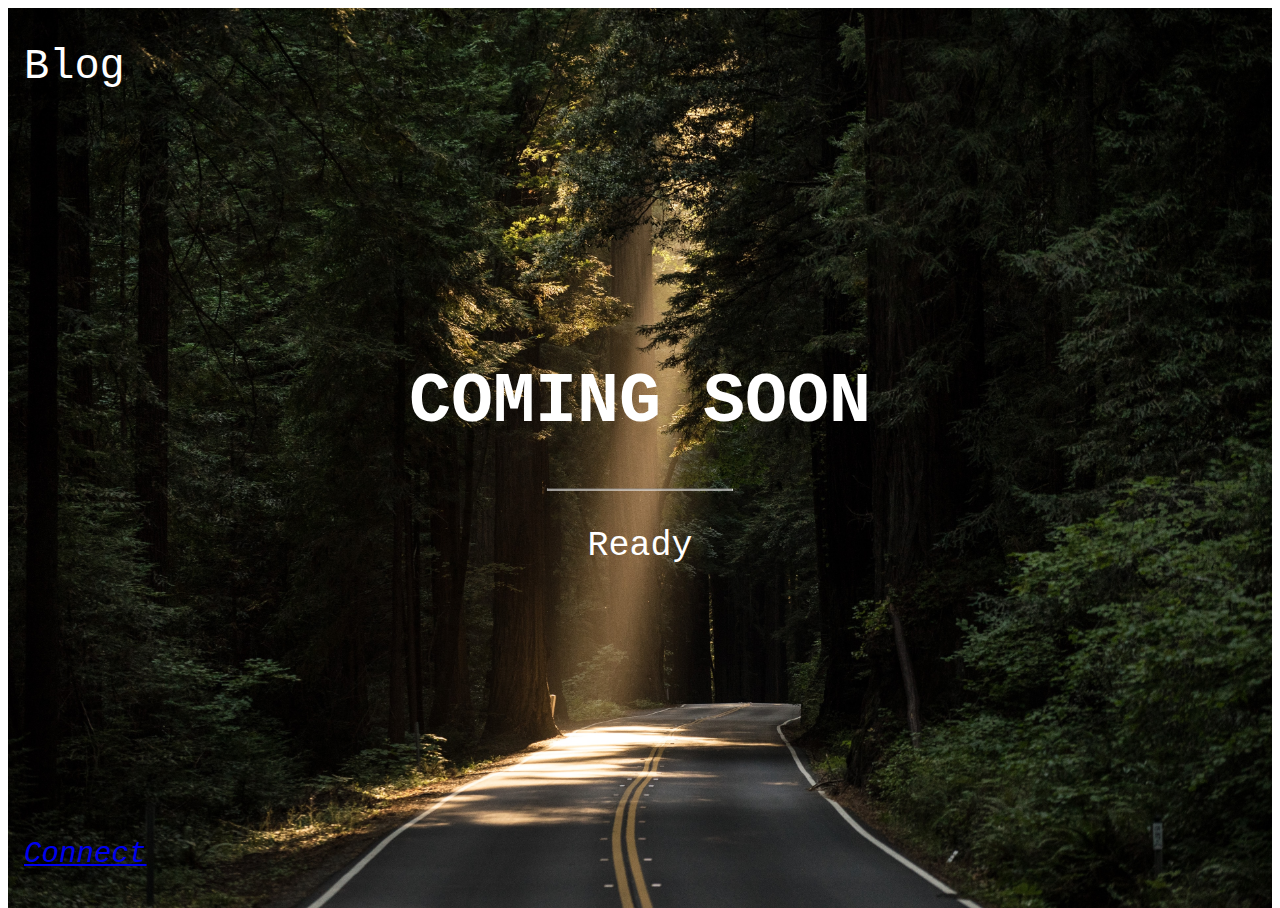
<file: soon.html>
<!DOCTYPE html>
<html lang="en">

<head>
    <meta charset="UTF-8">
    <meta name="viewport" content="width=device-width, initial-scale=1">
    <title>Thumi: Blog</title>
    <link rel="stylesheet" href="sty.css">
</head>


<div class="bgimg">
  <div class="topleft">
    <p><big>Blog</big></p>
  </div>
  <div class="middle">
    <h1>COMING SOON</h1>
    <hr>
		<p id="demo">Ready</p>
		
  </div>
 
  <div class="bottomleft">
    <p><small><em><a href="index.html#contact">Connect</a></em></small></p>
  </div>
  
</div>

<script>
	var countDownDate = new Date("Feb 5, 2025 12:00:00").getTime();


	var x = setInterval(function() {

 
		var now = new Date().getTime();


		var distance = countDownDate - now;

		var days = Math.floor(distance / (1000 * 60 * 60 * 24));
		var hours = Math.floor((distance % (1000 * 60 * 60 * 24)) / (1000 * 60 * 60));
		var minutes = Math.floor((distance % (1000 * 60 * 60)) / (1000 * 60));
		var seconds = Math.floor((distance % (1000 * 60)) / 1000);

 
		document.getElementById("demo").innerHTML = days + "d " + hours + "h "
		+ minutes + "m " + seconds + "s ";


		if (distance < 0) {
			clearInterval(x);
			document.getElementById("demo").innerHTML = "Three... Two... One... Hello World!";
		}
	}, 1000);
</script>
</file>
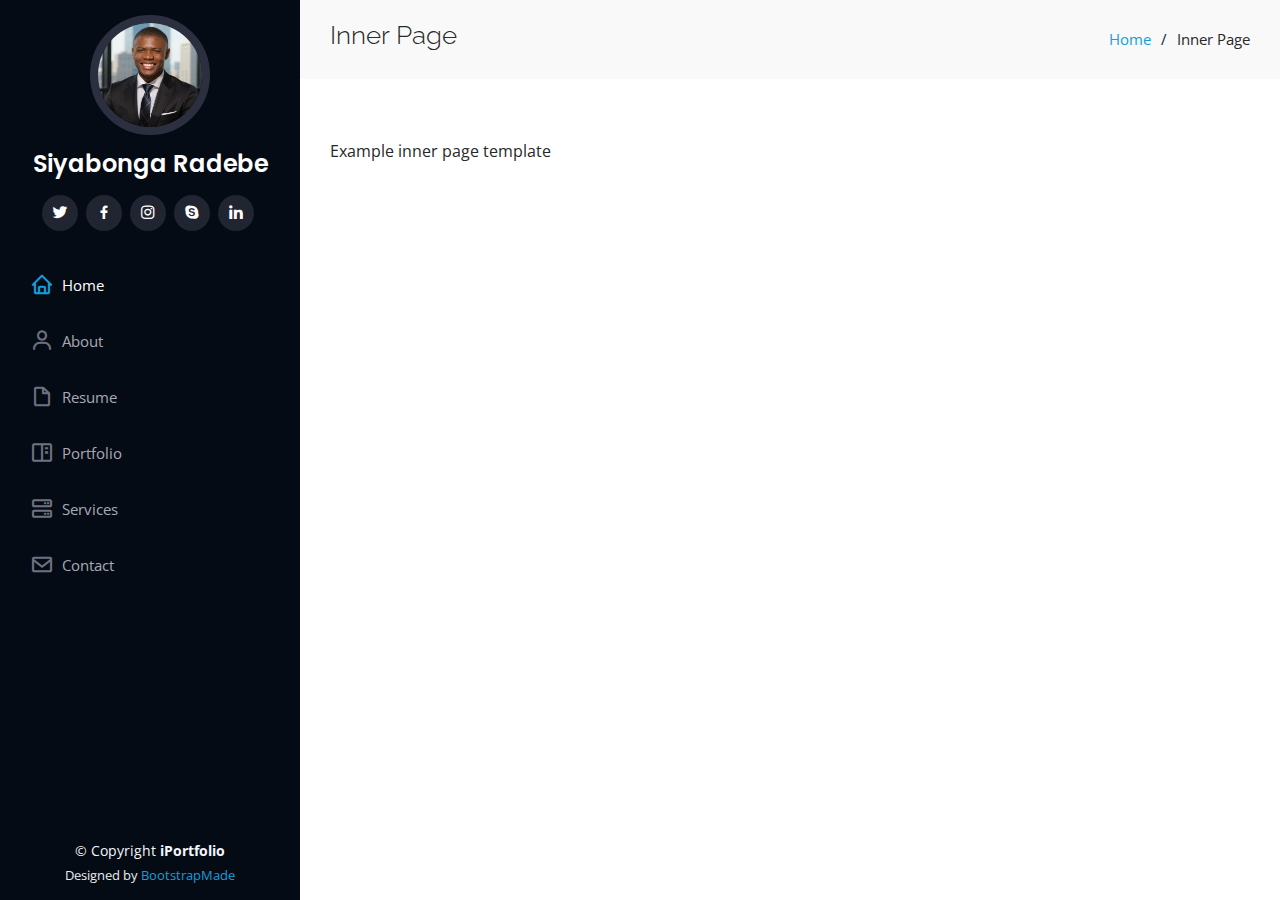
<file: profile/inner-page.html>
<!DOCTYPE html>
<html lang="en">

<head>
  <meta charset="utf-8">
  <meta content="width=device-width, initial-scale=1.0" name="viewport">

  <title>Inner Page - iPortfolio Bootstrap Template</title>
  <meta content="" name="description">
  <meta content="" name="keywords">

  <!-- Favicons -->
  <link href="assets/img/favicon.png" rel="icon">
  <link href="assets/img/apple-touch-icon.png" rel="apple-touch-icon">

  <!-- Google Fonts -->
  <link href="https://fonts.googleapis.com/css?family=Open+Sans:300,300i,400,400i,600,600i,700,700i|Raleway:300,300i,400,400i,500,500i,600,600i,700,700i|Poppins:300,300i,400,400i,500,500i,600,600i,700,700i" rel="stylesheet">

  <!-- Vendor CSS Files -->
  <link href="assets/vendor/aos/aos.css" rel="stylesheet">
  <link href="assets/vendor/bootstrap/css/bootstrap.min.css" rel="stylesheet">
  <link href="assets/vendor/bootstrap-icons/bootstrap-icons.css" rel="stylesheet">
  <link href="assets/vendor/boxicons/css/boxicons.min.css" rel="stylesheet">
  <link href="assets/vendor/glightbox/css/glightbox.min.css" rel="stylesheet">
  <link href="assets/vendor/swiper/swiper-bundle.min.css" rel="stylesheet">

  <!-- Template Main CSS File -->
  <link href="assets/css/style.css" rel="stylesheet">

  <!-- =======================================================
  * Template Name: iPortfolio
  * Updated: Nov 17 2023 with Bootstrap v5.3.2
  * Template URL: https://bootstrapmade.com/iportfolio-bootstrap-portfolio-websites-template/
  * Author: BootstrapMade.com
  * License: https://bootstrapmade.com/license/
  ======================================================== -->
</head>

<body>

  <!-- ======= Mobile nav toggle button ======= -->
  <i class="bi bi-list mobile-nav-toggle d-xl-none"></i>

  <!-- ======= Header ======= -->
  <header id="header">
    <div class="d-flex flex-column">

      <div class="profile">
        <img src="assets/img/profile-img.jpg" alt="" class="img-fluid rounded-circle">
        <h1 class="text-light"><a href="siyabonga.html">Siyabonga Radebe</a></h1>
        <div class="social-links mt-3 text-center">
          <a href="#" class="twitter"><i class="bx bxl-twitter"></i></a>
          <a href="#" class="facebook"><i class="bx bxl-facebook"></i></a>
          <a href="#" class="instagram"><i class="bx bxl-instagram"></i></a>
          <a href="#" class="google-plus"><i class="bx bxl-skype"></i></a>
          <a href="#" class="linkedin"><i class="bx bxl-linkedin"></i></a>
        </div>
      </div>

      <nav id="navbar" class="nav-menu navbar">
        <ul>
          <li><a href="#hero" class="nav-link scrollto active"><i class="bx bx-home"></i> <span>Home</span></a></li>
          <li><a href="#about" class="nav-link scrollto"><i class="bx bx-user"></i> <span>About</span></a></li>
          <li><a href="#resume" class="nav-link scrollto"><i class="bx bx-file-blank"></i> <span>Resume</span></a></li>
          <li><a href="#portfolio" class="nav-link scrollto"><i class="bx bx-book-content"></i> <span>Portfolio</span></a></li>
          <li><a href="#services" class="nav-link scrollto"><i class="bx bx-server"></i> <span>Services</span></a></li>
          <li><a href="#contact" class="nav-link scrollto"><i class="bx bx-envelope"></i> <span>Contact</span></a></li>
        </ul>
      </nav><!-- .nav-menu -->
    </div>
  </header><!-- End Header -->

  <main id="main">

    <!-- ======= Breadcrumbs ======= -->
    <section class="breadcrumbs">
      <div class="container">

        <div class="d-flex justify-content-between align-items-center">
          <h2>Inner Page</h2>
          <ol>
            <li><a href="siyabonga.html">Home</a></li>
            <li>Inner Page</li>
          </ol>
        </div>

      </div>
    </section><!-- End Breadcrumbs -->

    <section class="inner-page">
      <div class="container">
        <p>
          Example inner page template
        </p>
      </div>
    </section>

  </main><!-- End #main -->

  <!-- ======= Footer ======= -->
  <footer id="footer">
    <div class="container">
      <div class="copyright">
        &copy; Copyright <strong><span>iPortfolio</span></strong>
      </div>
      <div class="credits">
        <!-- All the links in the footer should remain intact. -->
        <!-- You can delete the links only if you purchased the pro version. -->
        <!-- Licensing information: https://bootstrapmade.com/license/ -->
        <!-- Purchase the pro version with working PHP/AJAX contact form: https://bootstrapmade.com/iportfolio-bootstrap-portfolio-websites-template/ -->
        Designed by <a href="https://bootstrapmade.com/">BootstrapMade</a>
      </div>
    </div>
  </footer><!-- End  Footer -->

  <a href="#" class="back-to-top d-flex align-items-center justify-content-center"><i class="bi bi-arrow-up-short"></i></a>

  <!-- Vendor JS Files -->
  <script src="assets/vendor/purecounter/purecounter_vanilla.js"></script>
  <script src="assets/vendor/aos/aos.js"></script>
  <script src="assets/vendor/bootstrap/js/bootstrap.bundle.min.js"></script>
  <script src="assets/vendor/glightbox/js/glightbox.min.js"></script>
  <script src="assets/vendor/isotope-layout/isotope.pkgd.min.js"></script>
  <script src="assets/vendor/swiper/swiper-bundle.min.js"></script>
  <script src="assets/vendor/typed.js/typed.umd.js"></script>
  <script src="assets/vendor/waypoints/noframework.waypoints.js"></script>
  <script src="assets/vendor/php-email-form/validate.js"></script>

  <!-- Template Main JS File -->
  <script src="assets/js/main.js"></script>

</body>

</html>
</file>
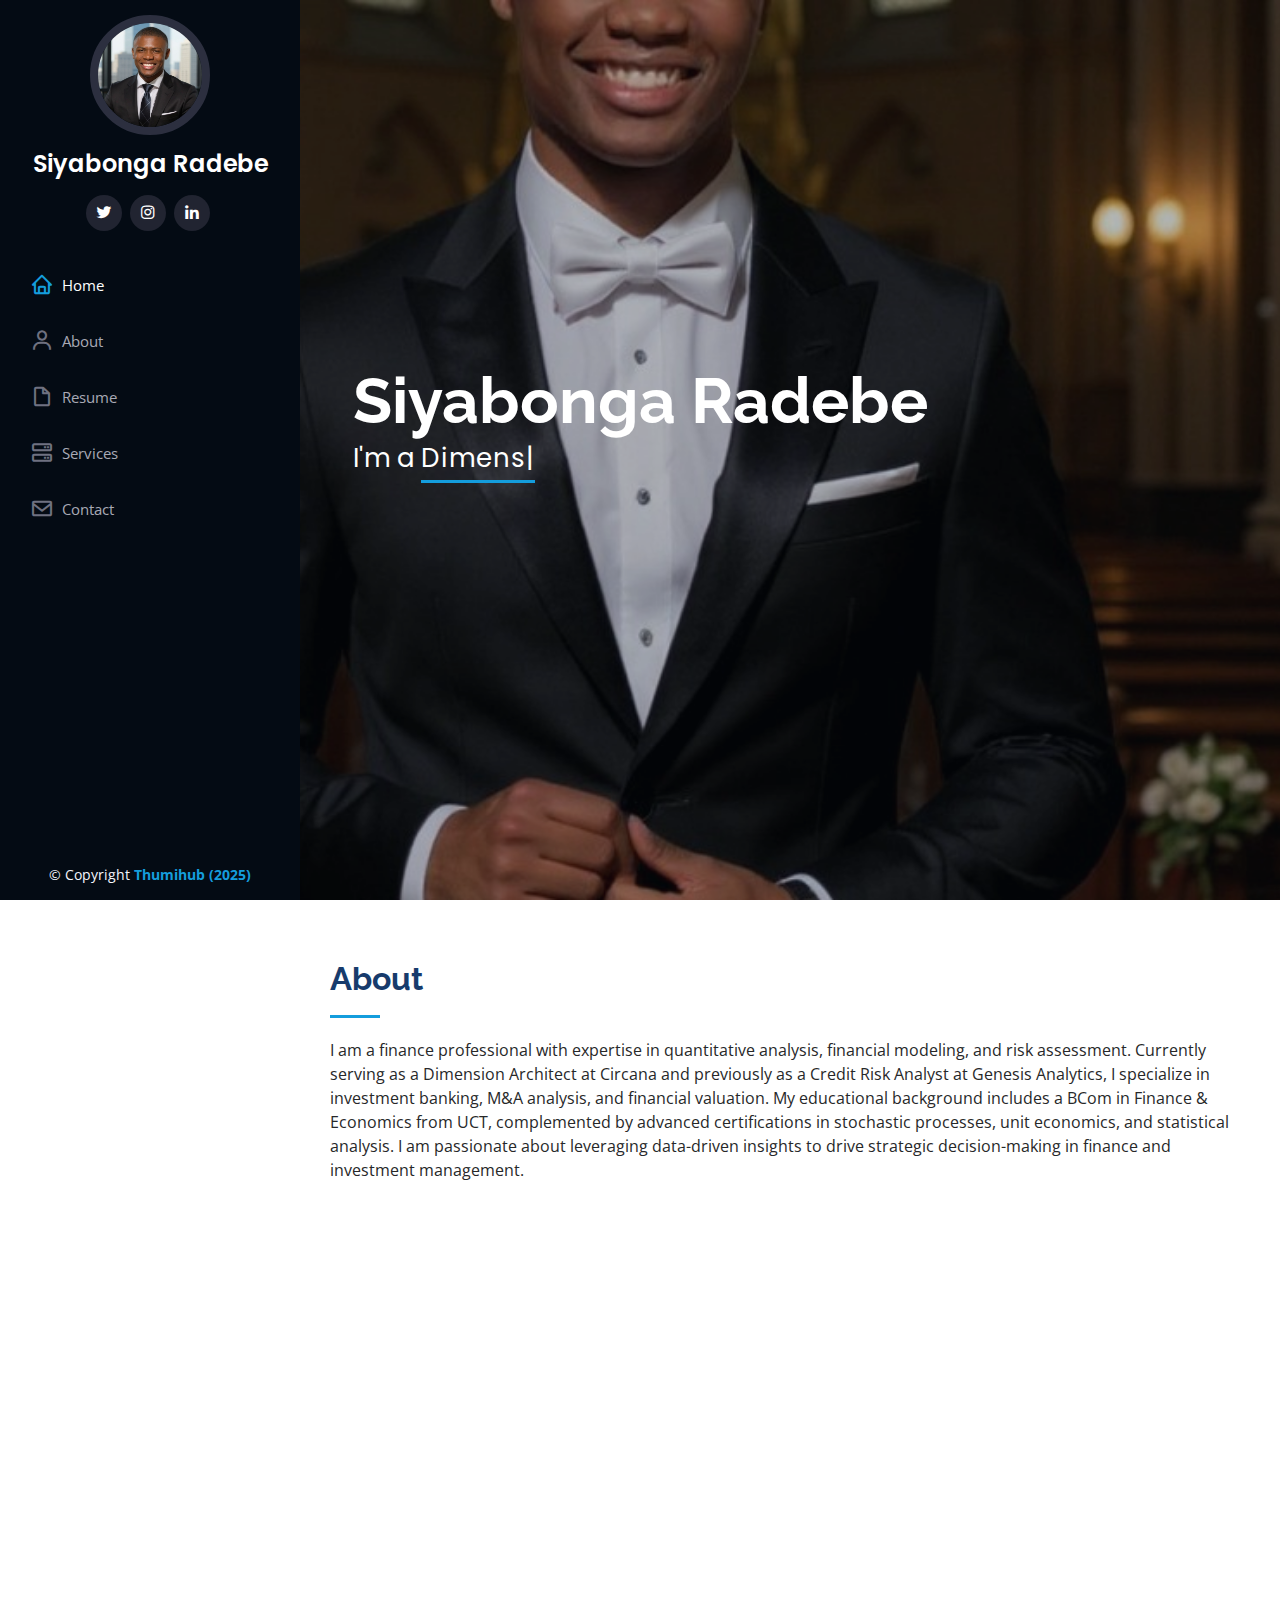
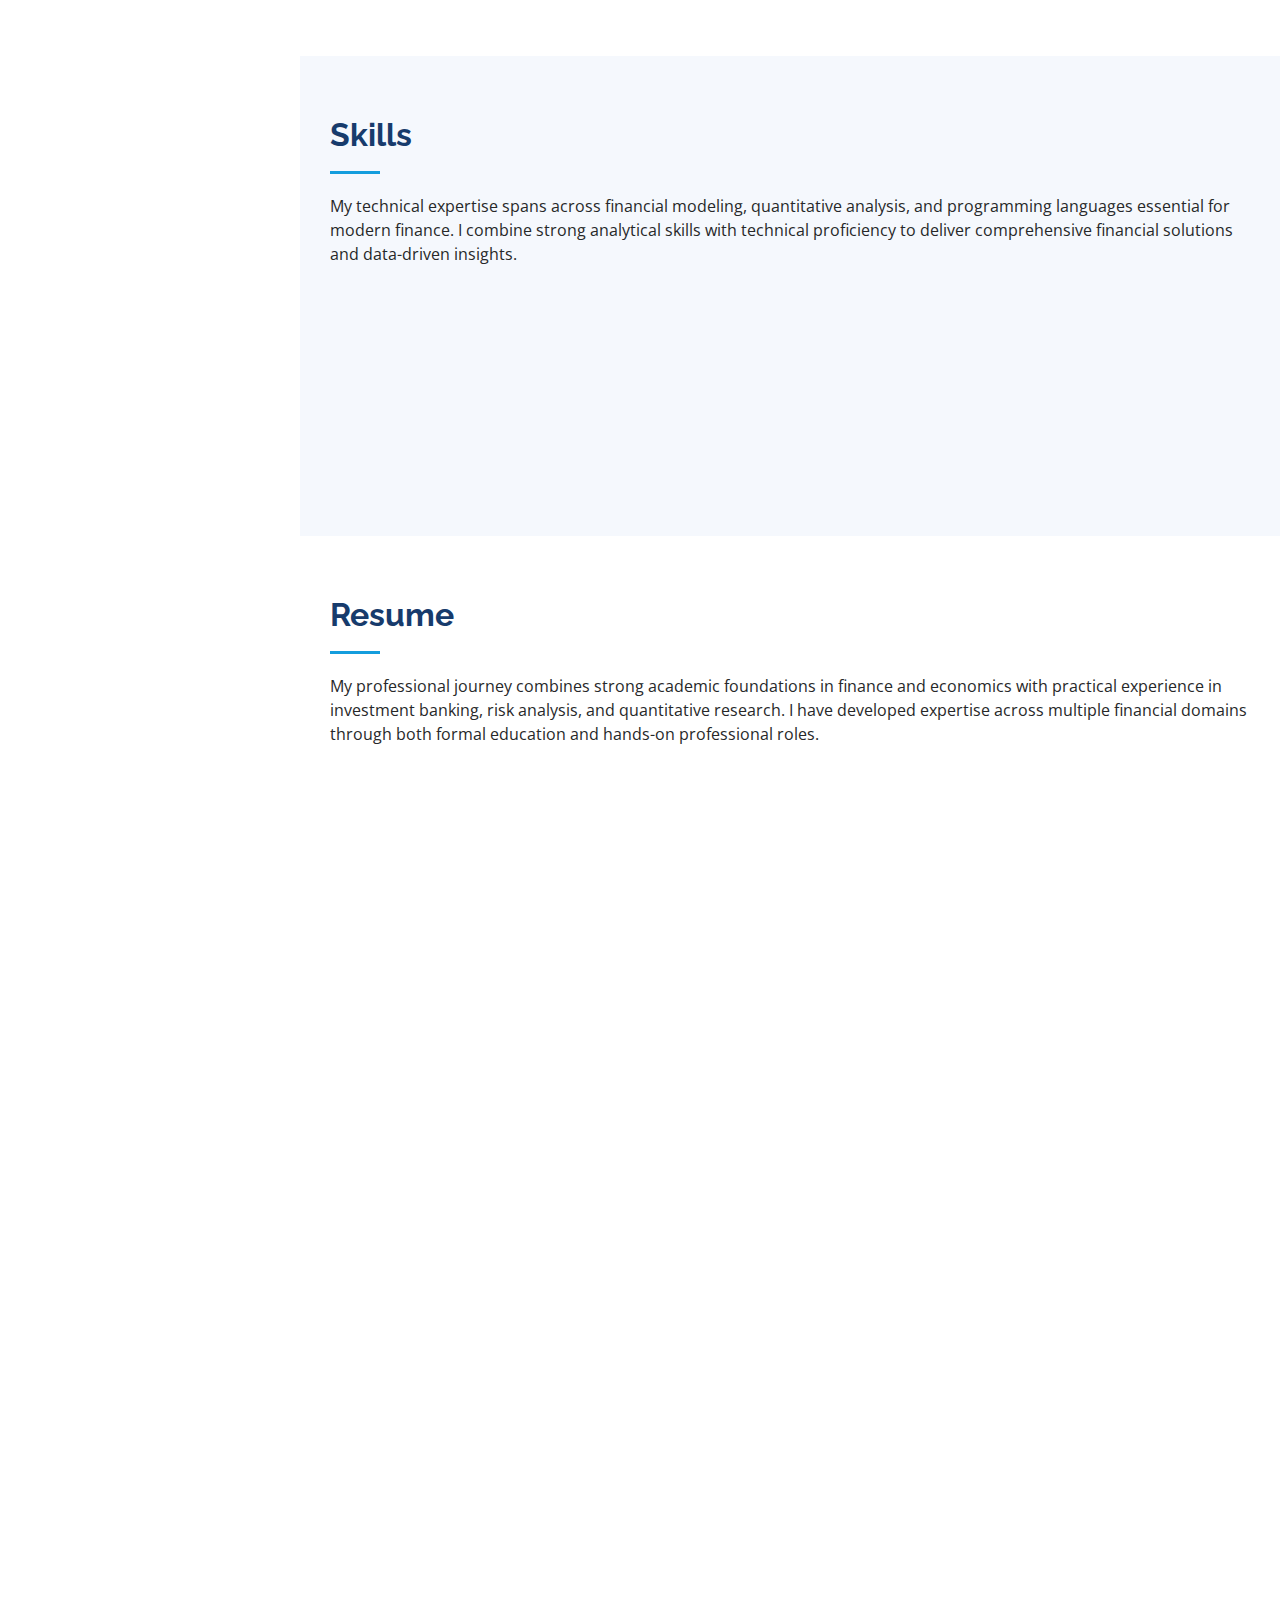
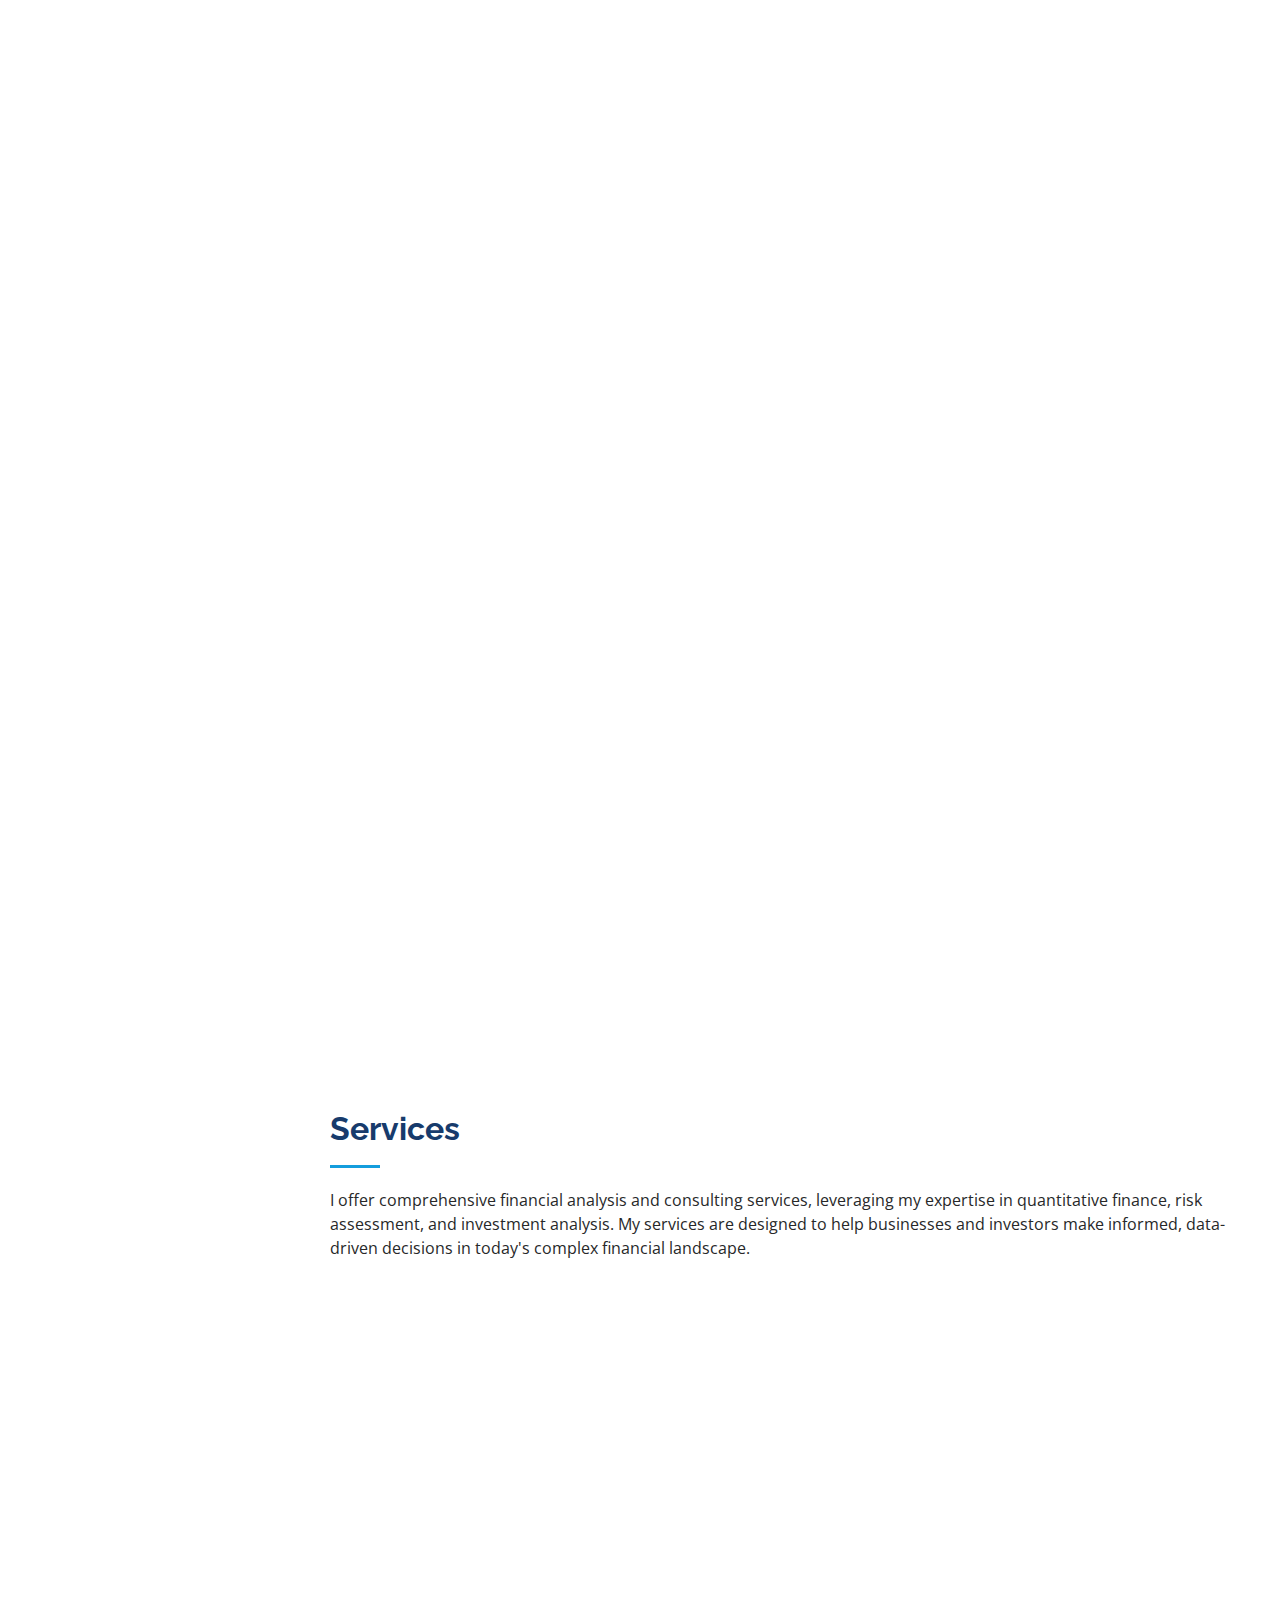
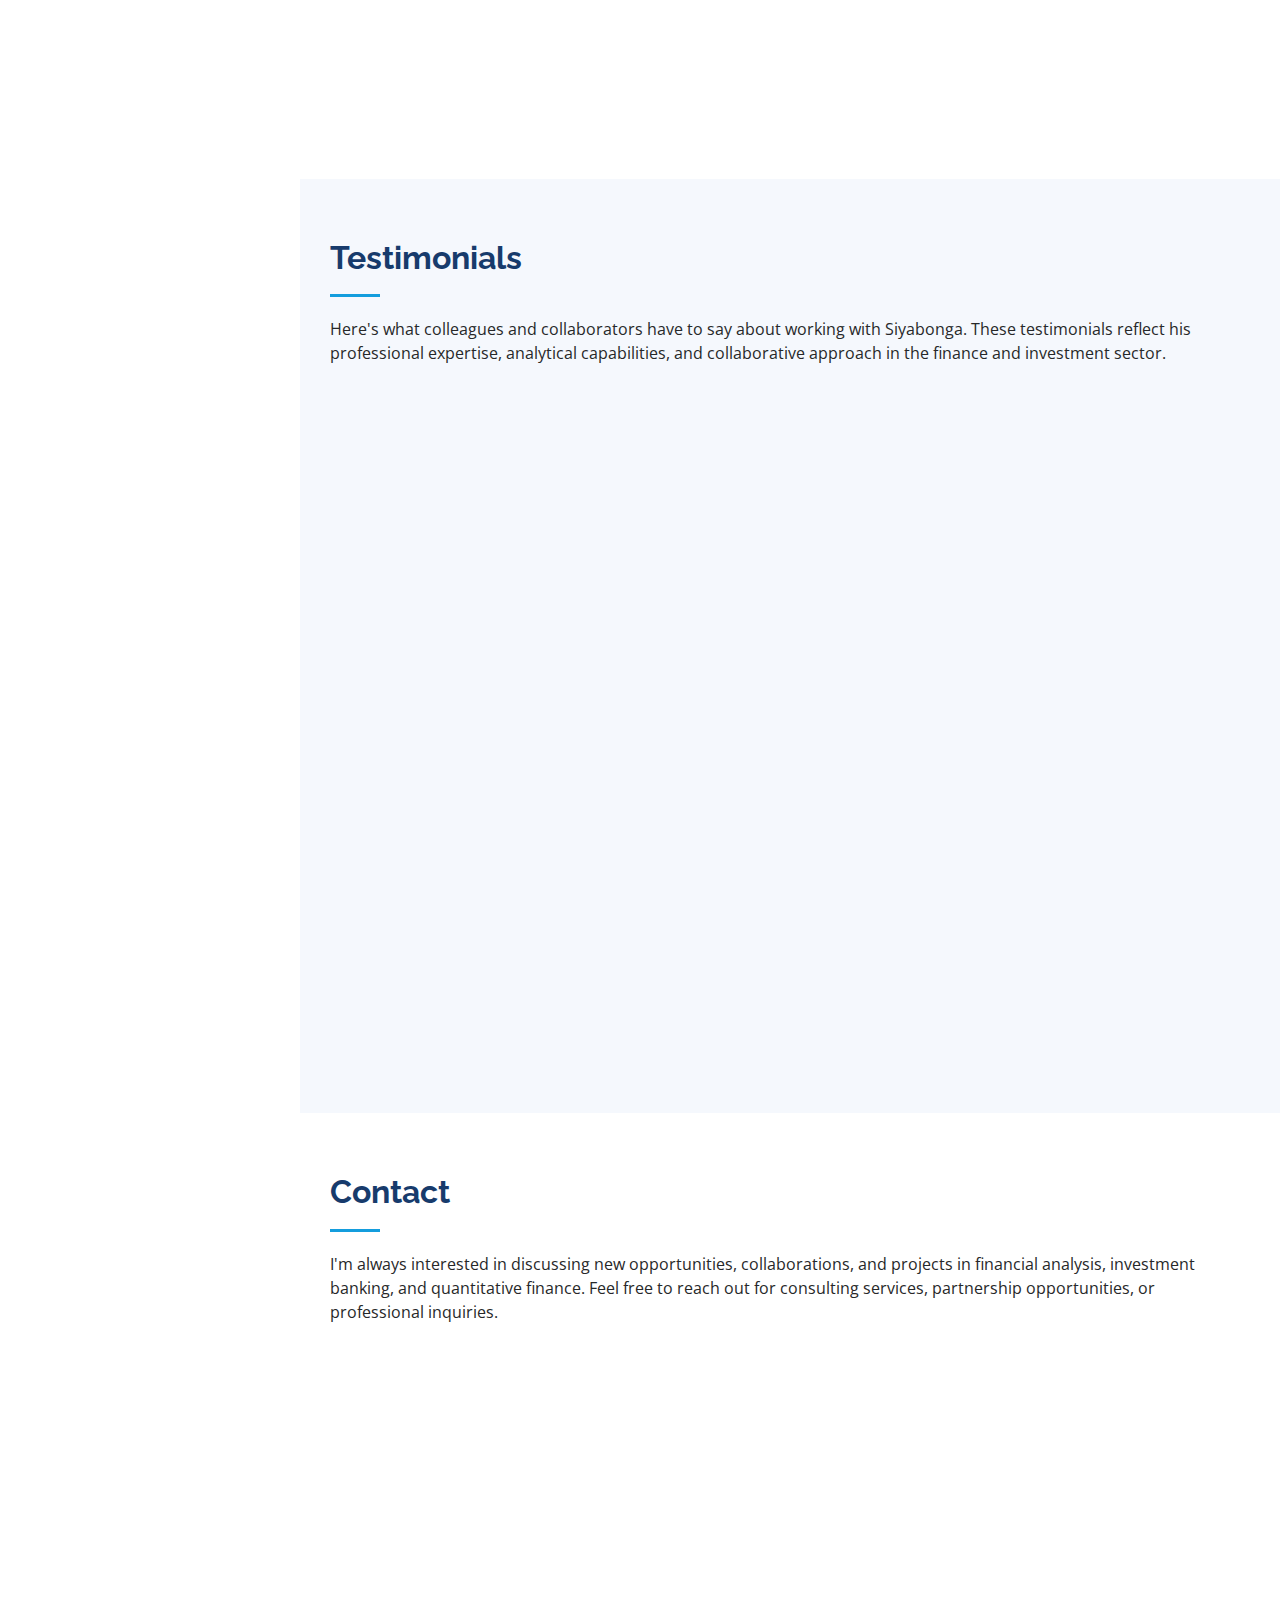
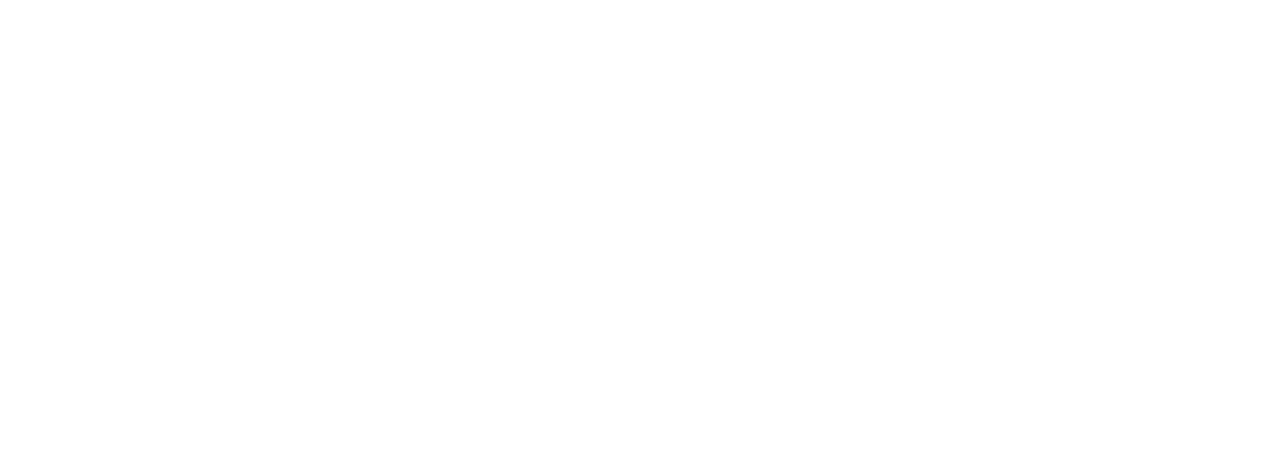
<file: profile/siyabonga.html>
<!DOCTYPE html>
<html lang="en">

<head>
  <meta charset="utf-8">
  <meta content="width=device-width, initial-scale=1.0" name="viewport">

  <title>Siyabonga Radebe - Financial Analyst & Investment Professional</title>
  <meta content="Financial analyst, investment banking, quantitative finance, risk analysis, M&A, portfolio management" name="description">
  <meta content="finance, investment banking, quantitative analysis, risk management, financial modeling, M&A, portfolio management" name="keywords">

  <!-- Favicons -->
  <link href="assets/img/favicon.png" rel="icon">
  <link href="assets/img/apple-touch-icon.png" rel="apple-touch-icon">

  <!-- Google Fonts -->
  <link href="https://fonts.googleapis.com/css?family=Open+Sans:300,300i,400,400i,600,600i,700,700i|Raleway:300,300i,400,400i,500,500i,600,600i,700,700i|Poppins:300,300i,400,400i,500,500i,600,600i,700,700i" rel="stylesheet">

  <!-- Vendor CSS Files -->
  <link href="assets/vendor/aos/aos.css" rel="stylesheet">
  <link href="assets/vendor/bootstrap/css/bootstrap.min.css" rel="stylesheet">
  <link href="assets/vendor/bootstrap-icons/bootstrap-icons.css" rel="stylesheet">
  <link href="assets/vendor/boxicons/css/boxicons.min.css" rel="stylesheet">
  <link href="assets/vendor/glightbox/css/glightbox.min.css" rel="stylesheet">
  <link href="assets/vendor/swiper/swiper-bundle.min.css" rel="stylesheet">

  <!-- Template Main CSS File -->
  <link href="assets/css/style.css" rel="stylesheet">

  <!-- =======================================================
  * Template Name: iPortfolio
  * Updated: Nov 17 2023 with Bootstrap v5.3.2
  * Template URL: https://bootstrapmade.com/iportfolio-bootstrap-portfolio-websites-template/
  * Author: BootstrapMade.com
  * License: https://bootstrapmade.com/license/
  ======================================================== -->
</head>

<body>

  <!-- ======= Mobile nav toggle button ======= -->
  <i class="bi bi-list mobile-nav-toggle d-xl-none"></i>

  <!-- ======= Header ======= -->
  <header id="header">
    <div class="d-flex flex-column">

      <div class="profile">
        <img src="assets/img/profile-img.jpg" alt="" class="img-fluid rounded-circle">
        <h1 class="text-light"><a href="siyabonga.html">Siyabonga Radebe</a></h1>
        <div class="social-links mt-3 text-center">
          <a href="#" class="twitter"><i class="bx bxl-twitter"></i></a>
          <a href="https://www.instagram.com/findmesiya/" class="instagram"><i class="bx bxl-instagram"></i></a>
          <a href="https://www.linkedin.com/in/siyabonga-r-0192a1216/" class="linkedin"><i class="bx bxl-linkedin"></i></a>
        </div>
      </div>

      <nav id="navbar" class="nav-menu navbar">
        <ul>
          <li><a href="#hero" class="nav-link scrollto active"><i class="bx bx-home"></i> <span>Home</span></a></li>
          <li><a href="#about" class="nav-link scrollto"><i class="bx bx-user"></i> <span>About</span></a></li>
          <li><a href="#resume" class="nav-link scrollto"><i class="bx bx-file-blank"></i> <span>Resume</span></a></li>
          <li><a href="#services" class="nav-link scrollto"><i class="bx bx-server"></i> <span>Services</span></a></li>
          <li><a href="#contact" class="nav-link scrollto"><i class="bx bx-envelope"></i> <span>Contact</span></a></li>
        </ul>
      </nav><!-- .nav-menu -->
    </div>
  </header><!-- End Header -->

  <!-- ======= Hero Section ======= -->
  <section id="hero" class="d-flex flex-column justify-content-center align-items-center">
    <div class="hero-container" data-aos="fade-in">
      <h1>Siyabonga Radebe</h1>
      <p>I'm a <span class="typed" data-typed-items="Dimension Architect, Credit Risk Analyst, Financial Researcher, Investment Banking Analyst"></span></p>
    </div>
  </section><!-- End Hero -->

  <main id="main">

    <!-- ======= About Section ======= -->
    <section id="about" class="about">
      <div class="container">

        <div class="section-title">
          <h2>About</h2>
          <p>I am a finance professional with expertise in quantitative analysis, financial modeling, and risk assessment. Currently serving as a Dimension Architect at Circana and previously as a Credit Risk Analyst at Genesis Analytics, I specialize in investment banking, M&A analysis, and financial valuation. My educational background includes a BCom in Finance & Economics from UCT, complemented by advanced certifications in stochastic processes, unit economics, and statistical analysis. I am passionate about leveraging data-driven insights to drive strategic decision-making in finance and investment management.</p>
        </div>

        <div class="row">
          <div class="col-lg-4" data-aos="fade-right">
            <img src="assets/img/profile-img.jpg" class="img-fluid" alt="">
          </div>
          <div class="col-lg-8 pt-4 pt-lg-0 content" data-aos="fade-left">
            <h3>Financial Analyst &amp; Investment Professional.</h3>
            <p class="fst-italic">
              Specialized in Quantitative Finance, Risk Analysis, and Strategic Investment Decision-Making.
            </p>
            <div class="row">
              <div class="col-lg-6">
                <ul>
                  <li><i class="bi bi-chevron-right"></i> <strong>Current Role:</strong> <span>Dimension Architect</span></li>
                  <li><i class="bi bi-chevron-right"></i> <strong>Consulting:</strong> <span>Available</span></li>
                </ul>
              </div>
              <div class="col-lg-6">
                <ul>
                  <li><i class="bi bi-chevron-right"></i> <strong>Education:</strong> <span>Finance & Economics</span></li>
                </ul>
              </div>
            </div>
            <p>
              My expertise spans across financial modeling, DCF analysis, M&A valuations, and risk assessment. I have hands-on experience in investment banking through internships at JPMorgan Chase and Standard Bank, where I developed comprehensive financial models and conducted market analysis. My academic research in quantitative economics and time series analysis has strengthened my analytical capabilities, enabling me to provide data-driven insights for strategic business decisions.
            </p>
          </div>
        </div>

      </div>
    </section><!-- End About Section -->


    <!-- ======= Skills Section ======= -->
    <section id="skills" class="skills section-bg">
      <div class="container">

        <div class="section-title">
          <h2>Skills</h2>
          <p>My technical expertise spans across financial modeling, quantitative analysis, and programming languages essential for modern finance. I combine strong analytical skills with technical proficiency to deliver comprehensive financial solutions and data-driven insights.</p>
        </div>

        <div class="row skills-content">

          <div class="col-lg-6" data-aos="fade-up">

            <div class="progress">
              <span class="skill">Financial Modeling <i class="val">95%</i></span>
              <div class="progress-bar-wrap">
                <div class="progress-bar" role="progressbar" aria-valuenow="95" aria-valuemin="0" aria-valuemax="100"></div>
              </div>
            </div>

            <div class="progress">
              <span class="skill">Python <i class="val">90%</i></span>
              <div class="progress-bar-wrap">
                <div class="progress-bar" role="progressbar" aria-valuenow="90" aria-valuemin="0" aria-valuemax="100"></div>
              </div>
            </div>

            <div class="progress">
              <span class="skill">R & Statistics <i class="val">85%</i></span>
              <div class="progress-bar-wrap">
                <div class="progress-bar" role="progressbar" aria-valuenow="85" aria-valuemin="0" aria-valuemax="100"></div>
              </div>
            </div>

          </div>

          <div class="col-lg-6" data-aos="fade-up" data-aos-delay="100">

            <div class="progress">
              <span class="skill">Excel & VBA <i class="val">92%</i></span>
              <div class="progress-bar-wrap">
                <div class="progress-bar" role="progressbar" aria-valuenow="92" aria-valuemin="0" aria-valuemax="100"></div>
              </div>
            </div>

            <div class="progress">
              <span class="skill">SQL & Databases <i class="val">88%</i></span>
              <div class="progress-bar-wrap">
                <div class="progress-bar" role="progressbar" aria-valuenow="88" aria-valuemin="0" aria-valuemax="100"></div>
              </div>
            </div>

            <div class="progress">
              <span class="skill">Risk Analysis <i class="val">90%</i></span>
              <div class="progress-bar-wrap">
                <div class="progress-bar" role="progressbar" aria-valuenow="90" aria-valuemin="0" aria-valuemax="100"></div>
              </div>
            </div>

          </div>

        </div>

      </div>
    </section><!-- End Skills Section -->

    <!-- ======= Resume Section ======= -->
    <section id="resume" class="resume">
      <div class="container">

        <div class="section-title">
          <h2>Resume</h2>
          <p>My professional journey combines strong academic foundations in finance and economics with practical experience in investment banking, risk analysis, and quantitative research. I have developed expertise across multiple financial domains through both formal education and hands-on professional roles.</p>
        </div>

        <div class="row">
          <div class="col-lg-6" data-aos="fade-up">
            <h3 class="resume-title">Summary</h3>
            <div class="resume-item pb-0">
              <h4>Siyabonga Radebe</h4>
              <p><em>Financial analyst and investment professional with 3+ years of experience in quantitative finance, risk analysis, and investment banking. Specialized in financial modeling, M&A analysis, and data-driven decision making with proven track record in both corporate and academic research environments.</em></p>
              <ul>
                <li>Currently: Dimension Architect at Circana</li>
                <li>Previously: Credit Risk Analyst at Genesis Analytics</li>
              </ul>
            </div>

            <h3 class="resume-title">Education</h3>
            <div class="resume-item">
              <h4>Bachelor of Science - Applied Mathematics &amp; Statistics</h4>
              <h5>2025</h5>
              <p><em>University of South Africa (UNISA)</em></p>
              <p>Advanced quantitative methods, statistical modeling, and mathematical applications in finance and economics.</p>
            </div>
            <div class="resume-item">
              <h4>Bachelor of Commerce - Finance &amp; Economics</h4>
              <h5>2021 - 2024</h5>
              <p><em>University of Cape Town (UCT)</em></p>
              <p>Comprehensive foundation in financial theory, economic analysis, and quantitative methods. Active in Investment Society, Developer Society, and various leadership roles including Green Campus Initiative and UCT SRC.</p>
            </div>
            <div class="resume-item">
              <h4>Professional Certifications</h4>
              <h5>2023 - 2024</h5>
              <p><em>Various Institutions</em></p>
              <p>Stochastic Processes with Wolfram Language, Unit Economics (Udemy), Python and Statistics for Financial Analysis (HKUST), Bayesian Statistics (Duke), Design Thinking (UCT d-school).</p>
            </div>
          </div>
          <div class="col-lg-6" data-aos="fade-up" data-aos-delay="100">
            <h3 class="resume-title">Professional Experience</h3>
            <div class="resume-item">
              <h4>Dimension Architect</h4>
              <h5>Mar 2025 - Present</h5>
              <p><em>Circana, UK Operations</em></p>
              <ul>
                <li>Lead dimensional modeling and data architecture initiatives for market research analytics</li>
                <li>Design and implement scalable data solutions for consumer insights and market intelligence</li>
                <li>Collaborate with cross-functional teams to optimize data workflows and analytical processes</li>
                <li>Drive strategic data initiatives supporting business growth and operational efficiency</li>
              </ul>
            </div>
            <div class="resume-item">
              <h4>Credit Risk Analyst</h4>
              <h5>Jul 2024 - Feb 2025</h5>
              <p><em>Genesis Analytics, Johannesburg</em></p>
              <ul>
                <li>Conducted comprehensive credit risk assessments and portfolio analysis for financial institutions</li>
                <li>Developed predictive models for credit scoring and risk management using statistical techniques</li>
                <li>Evaluated regulatory interventions across African capital markets in partnership with FSD Africa</li>
                <li>Provided strategic recommendations for enhancing regulatory frameworks and market development</li>
              </ul>
            </div>
            <div class="resume-item">
              <h4>Investment Banking Analyst (Internship)</h4>
              <h5>Nov 2023 - Dec 2023</h5>
              <p><em>JPMorgan Chase & Co., Remote</em></p>
              <ul>
                <li>Identified ideal M&A targets based on strategic and financial criteria assessment</li>
                <li>Constructed DCF models for M&A target valuation with scenario analysis</li>
                <li>Created comprehensive client presentations including company profiles and auction process summaries</li>
                <li>Analyzed competitive bids and supply chain disruption impacts on valuations</li>
              </ul>
            </div>
          </div>
        </div>

        <div class="row">
          <div class="col-lg-12" data-aos="fade-up">
            <h3 class="resume-title">Additional Experience</h3>
            <div class="resume-item">
              <h4>Junior Consultant (Internship)</h4>
              <h5>Jan 2024</h5>
              <p><em>Redflank</em></p>
              <p>Led comprehensive business model analysis for Greyhound Bus Company, conducted market research on South Africa's public transport landscape, and formulated strategic recommendations for operational efficiency.</p>
            </div>
            <div class="resume-item">
              <h4>Quantitative Economics Researcher</h4>
              <h5>Jun 2022 - Nov 2022</h5>
              <p><em>University of Cape Town</em></p>
              <p>Applied advanced time series techniques for macroeconomic data analysis, developed GDP growth forecasting models, and evaluated forecast accuracy using econometric methodologies.</p>
            </div>
            <div class="resume-item">
              <h4>Leadership Roles</h4>
              <h5>2020 - 2023</h5>
              <p><em>University of Cape Town</em></p>
              <p>Professional Development SC at Investment Society, Technical Specialist at Developer Society, Transformation Director at Green Campus Initiative, and UCT SRC Social Responsiveness role managing R3 million AfriFund.</p>
            </div>
          </div>
        </div>

      </div>
    </section><!-- End Resume Section -->


    <!-- ======= Services Section ======= -->
    <section id="services" class="services">
      <div class="container">

        <div class="section-title">
          <h2>Services</h2>
          <p>I offer comprehensive financial analysis and consulting services, leveraging my expertise in quantitative finance, risk assessment, and investment analysis. My services are designed to help businesses and investors make informed, data-driven decisions in today's complex financial landscape.</p>
        </div>

        <div class="row">
          <div class="col-lg-4 col-md-6 icon-box" data-aos="fade-up">
            <div class="icon"><i class="bi bi-graph-up"></i></div>
            <h4 class="title"><a href="">Financial Modeling & Valuation</a></h4>
            <p class="description">Comprehensive DCF models, M&A valuations, and financial projections using advanced quantitative techniques and scenario analysis</p>
          </div>
          <div class="col-lg-4 col-md-6 icon-box" data-aos="fade-up" data-aos-delay="100">
            <div class="icon"><i class="bi bi-shield-check"></i></div>
            <h4 class="title"><a href="">Risk Analysis & Management</a></h4>
            <p class="description">Credit risk assessment, portfolio analysis, and risk management strategies using statistical models and predictive analytics</p>
          </div>
          <div class="col-lg-4 col-md-6 icon-box" data-aos="fade-up" data-aos-delay="200">
            <div class="icon"><i class="bi bi-bar-chart"></i></div>
            <h4 class="title"><a href="">Investment Research & Analysis</a></h4>
            <p class="description">Market research, investment opportunity evaluation, and strategic investment recommendations based on quantitative analysis</p>
          </div>
          <div class="col-lg-4 col-md-6 icon-box" data-aos="fade-up" data-aos-delay="300">
            <div class="icon"><i class="bi bi-diagram-3"></i></div>
            <h4 class="title"><a href="">M&A Advisory</a></h4>
            <p class="description">Merger and acquisition analysis, target identification, due diligence support, and transaction structuring guidance</p>
          </div>
          <div class="col-lg-4 col-md-6 icon-box" data-aos="fade-up" data-aos-delay="400">
            <div class="icon"><i class="bi bi-cpu"></i></div>
            <h4 class="title"><a href="">Data Analytics & Modeling</a></h4>
            <p class="description">Advanced statistical analysis, predictive modeling, and data-driven insights using Python, R, and machine learning techniques</p>
          </div>
          <div class="col-lg-4 col-md-6 icon-box" data-aos="fade-up" data-aos-delay="500">
            <div class="icon"><i class="bi bi-people"></i></div>
            <h4 class="title"><a href="">Financial Training & Consulting</a></h4>
            <p class="description">Corporate training in financial modeling, investment analysis, and risk management methodologies for teams and organizations</p>
          </div>
        </div>

      </div>
    </section><!-- End Services Section -->

    <!-- ======= Testimonials Section ======= -->
    <section id="testimonials" class="testimonials section-bg">
      <div class="container">

        <div class="section-title">
          <h2>Testimonials</h2>
          <p>Here's what colleagues and collaborators have to say about working with Siyabonga. These testimonials reflect his professional expertise, analytical capabilities, and collaborative approach in the finance and investment sector.</p>
        </div>

        <div class="testimonials-slider swiper" data-aos="fade-up" data-aos-delay="100">
          <div class="swiper-wrapper">

            <div class="swiper-slide">
              <div class="testimonial-item" data-aos="fade-up">
                <p>
                  <i class="bx bxs-quote-alt-left quote-icon-left"></i>
                  I've had the privilege of working alongside Siyabonga on various projects, and his expertise in quantitative finance and risk analysis is truly exceptional. His ability to translate complex financial concepts into actionable insights, combined with his rigorous analytical approach, makes him an invaluable asset to any financial team. His work on DCF modeling and M&A analysis demonstrates both technical excellence and strategic thinking.
                  <i class="bx bxs-quote-alt-right quote-icon-right"></i>
                </p>
                <img src="assets/img/testimonials/mandlenkosi.jpg" class="testimonial-img" alt="">
                <h3>Mandlenkosi Zwane</h3>
                <h4>AI Researcher &amp; Developer</h4>
              </div>
            </div><!-- End testimonial item -->

            <div class="swiper-slide">
              <div class="testimonial-item" data-aos="fade-up" data-aos-delay="100">
                <p>
                  <i class="bx bxs-quote-alt-left quote-icon-left"></i>
                  Working with Siyabonga has been an incredible experience. His deep understanding of financial markets, combined with his analytical rigor, brings a level of precision that's rare in the industry. Whether it's risk assessment or investment analysis, he consistently delivers insights that drive real business value. His collaborative approach and attention to detail make him a standout professional.
                  <i class="bx bxs-quote-alt-right quote-icon-right"></i>
                </p>
                <img src="assets/img/testimonials/testimonials-2.jpg" class="testimonial-img" alt="">
                <h3>Dr. Sarah Mitchell</h3>
                <h4>Senior Portfolio Manager</h4>
              </div>
            </div><!-- End testimonial item -->

            <div class="swiper-slide">
              <div class="testimonial-item" data-aos="fade-up" data-aos-delay="200">
                <p>
                  <i class="bx bxs-quote-alt-left quote-icon-left"></i>
                  Siyabonga's expertise in financial modeling and quantitative analysis has been instrumental in several critical projects. His ability to break down complex financial scenarios and provide clear, actionable recommendations is impressive. What sets him apart is his combination of technical skills and strategic thinking - he doesn't just crunch numbers, he tells the story behind them.
                  <i class="bx bxs-quote-alt-right quote-icon-right"></i>
                </p>
                <img src="assets/img/testimonials/testimonials-3.jpg" class="testimonial-img" alt="">
                <h3>James Thompson</h3>
                <h4>Investment Director</h4>
              </div>
            </div><!-- End testimonial item -->

            <div class="swiper-slide">
              <div class="testimonial-item" data-aos="fade-up" data-aos-delay="300">
                <p>
                  <i class="bx bxs-quote-alt-left quote-icon-left"></i>
                  I've collaborated with Siyabonga on multiple financial analysis projects, and his attention to detail and methodical approach consistently deliver exceptional results. His expertise in risk management and M&A analysis, combined with his ability to communicate complex findings clearly, makes him an outstanding professional in the finance sector.
                  <i class="bx bxs-quote-alt-right quote-icon-right"></i>
                </p>
                <img src="assets/img/testimonials/testimonials-4.jpg" class="testimonial-img" alt="">
                <h3>Michael Chen</h3>
                <h4>Risk Management Consultant</h4>
              </div>
            </div><!-- End testimonial item -->

            <div class="swiper-slide">
              <div class="testimonial-item" data-aos="fade-up" data-aos-delay="400">
                <p>
                  <i class="bx bxs-quote-alt-left quote-icon-left"></i>
                  Having worked with Siyabonga during his time at Genesis Analytics, I can attest to his exceptional analytical capabilities and professional dedication. His work on credit risk models and African capital markets analysis showcased both technical excellence and deep market understanding. He's the kind of professional who elevates every project he touches.
                  <i class="bx bxs-quote-alt-right quote-icon-right"></i>
                </p>
                <img src="assets/img/testimonials/testimonials-5.jpg" class="testimonial-img" alt="">
                <h3>Dr. Amara Okafor</h3>
                <h4>Senior Financial Analyst, Genesis Analytics</h4>
              </div>
            </div><!-- End testimonial item -->

          </div>
          <div class="swiper-pagination"></div>
        </div>

      </div>
    </section><!-- End Testimonials Section -->

    <!-- ======= Contact Section ======= -->
    <section id="contact" class="contact">
      <div class="container">

        <div class="section-title">
          <h2>Contact</h2>
          <p>I'm always interested in discussing new opportunities, collaborations, and projects in financial analysis, investment banking, and quantitative finance. Feel free to reach out for consulting services, partnership opportunities, or professional inquiries.</p>
        </div>

        <div class="row" data-aos="fade-in">

          <div class="col-lg-7 mt-5 mt-lg-0 d-flex align-items-stretch">
            <form action="forms/contact.php" method="post" role="form" class="php-email-form">
              <div class="row">
                <div class="form-group col-md-6">
                  <label for="name">Your Name</label>
                  <input type="text" name="name" class="form-control" id="name" required>
                </div>
                <div class="form-group col-md-6">
                  <label for="name">Your Email</label>
                  <input type="email" class="form-control" name="email" id="email" required>
                </div>
              </div>
              <div class="form-group">
                <label for="name">Subject</label>
                <input type="text" class="form-control" name="subject" id="subject" required>
              </div>
              <div class="form-group">
                <label for="name">Message</label>
                <textarea class="form-control" name="message" rows="10" required></textarea>
              </div>
              <div class="my-3">
                <div class="loading">Loading</div>
                <div class="error-message"></div>
                <div class="sent-message">Your message has been sent. Thank you!</div>
              </div>
              <div class="text-center"><button type="submit">Send Message</button></div>
            </form>
          </div>

        </div>

      </div>
    </section><!-- End Contact Section -->

  </main><!-- End #main -->

  <!-- ======= Footer ======= -->
  <footer id="footer">
    <div class="container">
      <div class="copyright">
        &copy; Copyright <a href="https://thumihub.github.io/"><strong><span>Thumihub (2025)</span></strong></a>
      </div>
    </div>
  </footer><!-- End  Footer -->

  <a href="#" class="back-to-top d-flex align-items-center justify-content-center"><i class="bi bi-arrow-up-short"></i></a>

  <!-- Vendor JS Files -->
  <script src="assets/vendor/purecounter/purecounter_vanilla.js"></script>
  <script src="assets/vendor/aos/aos.js"></script>
  <script src="assets/vendor/bootstrap/js/bootstrap.bundle.min.js"></script>
  <script src="assets/vendor/glightbox/js/glightbox.min.js"></script>
  <script src="assets/vendor/isotope-layout/isotope.pkgd.min.js"></script>
  <script src="assets/vendor/swiper/swiper-bundle.min.js"></script>
  <script src="assets/vendor/typed.js/typed.umd.js"></script>
  <script src="assets/vendor/waypoints/noframework.waypoints.js"></script>
  <script src="assets/vendor/php-email-form/validate.js"></script>

  <!-- Template Main JS File -->
  <script src="assets/js/main.js"></script>

</body>

</html>
</file>
<file: sty.css>
body, html {
  height: 100%
}

.bgimg {
  background-image: url(img/forest.jpg);
  height: 100%;
  background-position: center;
  background-size: cover;
  position: relative;
  color: white;
  font-family: "Courier New", Courier, monospace;
  font-size: 35px;
}

.topleft {
  position: absolute;
  top: 0;
  left: 16px;
}

.bottomleft {
  position: absolute;
  bottom: 0;
  left: 16px;
}

.bottomright {
  position: absolute;
  bottom: 0;
  right: 16px;
}

.middle {
  position: absolute;
  top: 50%;
  left: 50%;
  transform: translate(-50%, -50%);
  text-align: center;
}

.middle launch-time {
  display: flex;
}

.middle launch-time div{
  flex-basis: 100px;
  margin-bottom: -14px;
}


hr {
  margin: auto;
  width: 40%;
}
</file>
<file: profile/assets/css/style.css>
/**
* Template Name: iPortfolio
* Updated: Nov 17 2023 with Bootstrap v5.3.2
* Template URL: https://bootstrapmade.com/iportfolio-bootstrap-portfolio-websites-template/
* Author: BootstrapMade.com
* License: https://bootstrapmade.com/license/
*/

/*--------------------------------------------------------------
# General
--------------------------------------------------------------*/
body {
  font-family: "Open Sans", sans-serif;
  color: #272829;
}

a {
  color: #149ddd;
  text-decoration: none;
}

a:hover {
  color: #37b3ed;
  text-decoration: none;
}

h1,
h2,
h3,
h4,
h5,
h6 {
  font-family: "Raleway", sans-serif;
}

/*--------------------------------------------------------------
# Back to top button
--------------------------------------------------------------*/
.back-to-top {
  position: fixed;
  visibility: hidden;
  opacity: 0;
  right: 15px;
  bottom: 15px;
  z-index: 996;
  background: #149ddd;
  width: 40px;
  height: 40px;
  border-radius: 50px;
  transition: all 0.4s;
}

.back-to-top i {
  font-size: 28px;
  color: #fff;
  line-height: 0;
}

.back-to-top:hover {
  background: #2eafec;
  color: #fff;
}

.back-to-top.active {
  visibility: visible;
  opacity: 1;
}

/*--------------------------------------------------------------
# Header
--------------------------------------------------------------*/
#header {
  position: fixed;
  top: 0;
  left: 0;
  bottom: 0;
  width: 300px;
  transition: all ease-in-out 0.5s;
  z-index: 9997;
  transition: all 0.5s;
  padding: 0 15px;
  background: #040b14;
  overflow-y: auto;
}

#header .profile img {
  margin: 15px auto;
  display: block;
  width: 120px;
  border: 8px solid #2c2f3f;
}

#header .profile h1 {
  font-size: 24px;
  margin: 0;
  padding: 0;
  font-weight: 600;
  -moz-text-align-last: center;
  text-align-last: center;
  font-family: "Poppins", sans-serif;
}

#header .profile h1 a,
#header .profile h1 a:hover {
  color: #fff;
  text-decoration: none;
}

#header .profile .social-links a {
  font-size: 18px;
  display: inline-block;
  background: #212431;
  color: #fff;
  line-height: 1;
  padding: 8px 0;
  margin-right: 4px;
  border-radius: 50%;
  text-align: center;
  width: 36px;
  height: 36px;
  transition: 0.3s;
}

#header .profile .social-links a:hover {
  background: #149ddd;
  color: #fff;
  text-decoration: none;
}

#main {
  margin-left: 300px;
}

.container,
.container-fluid {
  padding-left: 30px;
  padding-right: 30px;
}

@media (max-width: 1199px) {
  #header {
    left: -300px;
  }

  #main {
    margin-left: 0;
  }

  .container,
  .container-fluid {
    padding-left: 12px;
    padding-right: 12px;
  }
}

/*--------------------------------------------------------------
# Navigation Menu
--------------------------------------------------------------*/
/* Desktop Navigation */
.nav-menu {
  padding: 30px 0 0 0;
}

.nav-menu * {
  margin: 0;
  padding: 0;
  list-style: none;
}

.nav-menu>ul>li {
  position: relative;
  white-space: nowrap;
}

.nav-menu a,
.nav-menu a:focus {
  display: flex;
  align-items: center;
  color: #a8a9b4;
  padding: 12px 15px;
  margin-bottom: 8px;
  transition: 0.3s;
  font-size: 15px;
}

.nav-menu a i,
.nav-menu a:focus i {
  font-size: 24px;
  padding-right: 8px;
  color: #6f7180;
}

.nav-menu a:hover,
.nav-menu .active,
.nav-menu .active:focus,
.nav-menu li:hover>a {
  text-decoration: none;
  color: #fff;
}

.nav-menu a:hover i,
.nav-menu .active i,
.nav-menu .active:focus i,
.nav-menu li:hover>a i {
  color: #149ddd;
}

/* Mobile Navigation */
.mobile-nav-toggle {
  position: fixed;
  right: 15px;
  top: 15px;
  z-index: 9998;
  border: 0;
  font-size: 24px;
  transition: all 0.4s;
  outline: none !important;
  background-color: #149ddd;
  color: #fff;
  width: 40px;
  height: 40px;
  display: inline-flex;
  align-items: center;
  justify-content: center;
  line-height: 0;
  border-radius: 50px;
  cursor: pointer;
}

.mobile-nav-active {
  overflow: hidden;
}

.mobile-nav-active #header {
  left: 0;
}

/*--------------------------------------------------------------
# Hero Section
--------------------------------------------------------------*/
#hero {
  width: 100%;
  height: 100vh;
  background: url("../img/hero-bg.jpg") top center;
  background-size: cover;
}

#hero:before {
  content: "";
  background: rgba(5, 13, 24, 0.3);
  position: absolute;
  bottom: 0;
  top: 0;
  left: 0;
  right: 0;
  z-index: 1;
}

#hero .hero-container {
  position: relative;
  z-index: 2;
  min-width: 300px;
}

#hero h1 {
  margin: 0 0 10px 0;
  font-size: 64px;
  font-weight: 700;
  line-height: 56px;
  color: #fff;
}

#hero p {
  color: #fff;
  margin-bottom: 50px;
  font-size: 26px;
  font-family: "Poppins", sans-serif;
}

#hero p span {
  color: #fff;
  padding-bottom: 4px;
  letter-spacing: 1px;
  border-bottom: 3px solid #149ddd;
}

@media (min-width: 1024px) {
  #hero {
    background-attachment: fixed;
  }
}

@media (max-width: 768px) {
  #hero h1 {
    font-size: 28px;
    line-height: 36px;
  }

  #hero h2 {
    font-size: 18px;
    line-height: 24px;
    margin-bottom: 30px;
  }
}

/*--------------------------------------------------------------
# Sections General
--------------------------------------------------------------*/
section {
  padding: 60px 0;
  overflow: hidden;
}

.section-bg {
  background: #f5f8fd;
}

.section-title {
  padding-bottom: 30px;
}

.section-title h2 {
  font-size: 32px;
  font-weight: bold;
  margin-bottom: 20px;
  padding-bottom: 20px;
  position: relative;
  color: #173b6c;
}

.section-title h2::after {
  content: "";
  position: absolute;
  display: block;
  width: 50px;
  height: 3px;
  background: #149ddd;
  bottom: 0;
  left: 0;
}

.section-title p {
  margin-bottom: 0;
}

/*--------------------------------------------------------------
# About
--------------------------------------------------------------*/
.about .content h3 {
  font-weight: 700;
  font-size: 26px;
  color: #173b6c;
}

.about .content ul {
  list-style: none;
  padding: 0;
}

.about .content ul li {
  margin-bottom: 20px;
  display: flex;
  align-items: center;
}

.about .content ul strong {
  margin-right: 10px;
}

.about .content ul i {
  font-size: 16px;
  margin-right: 5px;
  color: #149ddd;
  line-height: 0;
}

.about .content p:last-child {
  margin-bottom: 0;
}

/*--------------------------------------------------------------
# Facts
--------------------------------------------------------------*/
.facts {
  padding-bottom: 30px;
}

.facts .count-box {
  padding: 30px;
  width: 100%;
}

.facts .count-box i {
  display: block;
  font-size: 44px;
  color: #149ddd;
  float: left;
  line-height: 0;
}

.facts .count-box span {
  font-size: 48px;
  line-height: 40px;
  display: block;
  font-weight: 700;
  color: #050d18;
  margin-left: 60px;
}

.facts .count-box p {
  padding: 15px 0 0 0;
  margin: 0 0 0 60px;
  font-family: "Raleway", sans-serif;
  font-size: 14px;
  color: #122f57;
}

.facts .count-box a {
  font-weight: 600;
  display: block;
  margin-top: 20px;
  color: #122f57;
  font-size: 15px;
  font-family: "Poppins", sans-serif;
  transition: ease-in-out 0.3s;
}

.facts .count-box a:hover {
  color: #1f5297;
}

/*--------------------------------------------------------------
# Akills
--------------------------------------------------------------*/
.skills .progress {
  height: 60px;
  display: block;
  background: none;
  border-radius: 0;
}

.skills .progress .skill {
  padding: 0;
  margin: 0 0 6px 0;
  text-transform: uppercase;
  display: block;
  font-weight: 600;
  font-family: "Poppins", sans-serif;
  color: #050d18;
}

.skills .progress .skill .val {
  float: right;
  font-style: normal;
}

.skills .progress-bar-wrap {
  background: #dce8f8;
  height: 10px;
}

.skills .progress-bar {
  width: 1px;
  height: 10px;
  transition: 0.9s;
  background-color: #149ddd;
}

/*--------------------------------------------------------------
# Resume
--------------------------------------------------------------*/
.resume .resume-title {
  font-size: 26px;
  font-weight: 700;
  margin-top: 20px;
  margin-bottom: 20px;
  color: #050d18;
}

.resume .resume-item {
  padding: 0 0 20px 20px;
  margin-top: -2px;
  border-left: 2px solid #1f5297;
  position: relative;
}

.resume .resume-item h4 {
  line-height: 18px;
  font-size: 18px;
  font-weight: 600;
  text-transform: uppercase;
  font-family: "Poppins", sans-serif;
  color: #050d18;
  margin-bottom: 10px;
}

.resume .resume-item h5 {
  font-size: 16px;
  background: #e4edf9;
  padding: 5px 15px;
  display: inline-block;
  font-weight: 600;
  margin-bottom: 10px;
}

.resume .resume-item ul {
  padding-left: 20px;
}

.resume .resume-item ul li {
  padding-bottom: 10px;
}

.resume .resume-item:last-child {
  padding-bottom: 0;
}

.resume .resume-item::before {
  content: "";
  position: absolute;
  width: 16px;
  height: 16px;
  border-radius: 50px;
  left: -9px;
  top: 0;
  background: #fff;
  border: 2px solid #1f5297;
}

/*--------------------------------------------------------------
# Portfolio
--------------------------------------------------------------*/
.portfolio .portfolio-item {
  margin-bottom: 30px;
}

.portfolio #portfolio-flters {
  padding: 0;
  margin: 0 auto 35px auto;
  list-style: none;
  text-align: center;
  background: #fff;
  border-radius: 50px;
  padding: 2px 15px;
}

.portfolio #portfolio-flters li {
  cursor: pointer;
  display: inline-block;
  padding: 10px 15px 8px 15px;
  font-size: 14px;
  font-weight: 600;
  line-height: 1;
  text-transform: uppercase;
  color: #272829;
  margin-bottom: 5px;
  transition: all 0.3s ease-in-out;
}

.portfolio #portfolio-flters li:hover,
.portfolio #portfolio-flters li.filter-active {
  color: #149ddd;
}

.portfolio #portfolio-flters li:last-child {
  margin-right: 0;
}

.portfolio .portfolio-wrap {
  transition: 0.3s;
  position: relative;
  overflow: hidden;
  z-index: 1;
}

.portfolio .portfolio-wrap::before {
  content: "";
  background: rgba(255, 255, 255, 0.5);
  position: absolute;
  left: 0;
  right: 0;
  top: 0;
  bottom: 0;
  transition: all ease-in-out 0.3s;
  z-index: 2;
  opacity: 0;
}

.portfolio .portfolio-wrap .portfolio-links {
  opacity: 1;
  left: 0;
  right: 0;
  bottom: -60px;
  z-index: 3;
  position: absolute;
  transition: all ease-in-out 0.3s;
  display: flex;
  justify-content: center;
}

.portfolio .portfolio-wrap .portfolio-links a {
  color: #fff;
  font-size: 28px;
  text-align: center;
  background: rgba(20, 157, 221, 0.75);
  transition: 0.3s;
  width: 50%;
}

.portfolio .portfolio-wrap .portfolio-links a:hover {
  background: rgba(20, 157, 221, 0.95);
}

.portfolio .portfolio-wrap .portfolio-links a+a {
  border-left: 1px solid #37b3ed;
}

.portfolio .portfolio-wrap:hover::before {
  top: 0;
  left: 0;
  right: 0;
  bottom: 0;
  opacity: 1;
}

.portfolio .portfolio-wrap:hover .portfolio-links {
  opacity: 1;
  bottom: 0;
}

/*--------------------------------------------------------------
# Portfolio Details
--------------------------------------------------------------*/
.portfolio-details {
  padding-top: 40px;
}

.portfolio-details .portfolio-details-slider img {
  width: 100%;
}

.portfolio-details .portfolio-details-slider .swiper-pagination {
  margin-top: 20px;
  position: relative;
}

.portfolio-details .portfolio-details-slider .swiper-pagination .swiper-pagination-bullet {
  width: 12px;
  height: 12px;
  background-color: #fff;
  opacity: 1;
  border: 1px solid #149ddd;
}

.portfolio-details .portfolio-details-slider .swiper-pagination .swiper-pagination-bullet-active {
  background-color: #149ddd;
}

.portfolio-details .portfolio-info {
  padding: 30px;
  box-shadow: 0px 0 30px rgba(5, 13, 24, 0.08);
}

.portfolio-details .portfolio-info h3 {
  font-size: 22px;
  font-weight: 700;
  margin-bottom: 20px;
  padding-bottom: 20px;
  border-bottom: 1px solid #eee;
}

.portfolio-details .portfolio-info ul {
  list-style: none;
  padding: 0;
  font-size: 15px;
}

.portfolio-details .portfolio-info ul li+li {
  margin-top: 10px;
}

.portfolio-details .portfolio-description {
  padding-top: 30px;
}

.portfolio-details .portfolio-description h2 {
  font-size: 26px;
  font-weight: 700;
  margin-bottom: 20px;
}

.portfolio-details .portfolio-description p {
  padding: 0;
}

/*--------------------------------------------------------------
# Services
--------------------------------------------------------------*/
.services .icon-box {
  margin-bottom: 20px;
}

.services .icon {
  float: left;
  display: flex;
  align-items: center;
  justify-content: center;
  width: 54px;
  height: 54px;
  background: #149ddd;
  border-radius: 50%;
  transition: 0.5s;
  border: 1px solid #149ddd;
}

.services .icon i {
  color: #fff;
  font-size: 24px;
  line-height: 0;
}

.services .icon-box:hover .icon {
  background: #fff;
}

.services .icon-box:hover .icon i {
  color: #149ddd;
}

.services .title {
  margin-left: 80px;
  font-weight: 700;
  margin-bottom: 15px;
  font-size: 18px;
}

.services .title a {
  color: #343a40;
}

.services .title a:hover {
  color: #149ddd;
}

.services .description {
  margin-left: 80px;
  line-height: 24px;
  font-size: 14px;
}

/*--------------------------------------------------------------
# Testimonials
--------------------------------------------------------------*/
.testimonials .testimonials-carousel,
.testimonials .testimonials-slider {
  overflow: hidden;
}

.testimonials .testimonial-item {
  box-sizing: content-box;
  text-align: center;
  min-height: 320px;
}

.testimonials .testimonial-item .testimonial-img {
  width: 90px;
  border-radius: 50%;
  margin: 0 auto;
}

.testimonials .testimonial-item h3 {
  font-size: 18px;
  font-weight: bold;
  margin: 10px 0 5px 0;
  color: #111;
}

.testimonials .testimonial-item h4 {
  font-size: 14px;
  color: #999;
  margin: 0;
}

.testimonials .testimonial-item .quote-icon-left,
.testimonials .testimonial-item .quote-icon-right {
  color: #c3e8fa;
  font-size: 26px;
}

.testimonials .testimonial-item .quote-icon-left {
  display: inline-block;
  left: -5px;
  position: relative;
}

.testimonials .testimonial-item .quote-icon-right {
  display: inline-block;
  right: -5px;
  position: relative;
  top: 10px;
}

.testimonials .testimonial-item p {
  font-style: italic;
  margin: 0 15px 15px 15px;
  padding: 20px;
  background: #fff;
  position: relative;
  margin-bottom: 35px;
  border-radius: 6px;
  box-shadow: 0px 2px 15px rgba(0, 0, 0, 0.1);
}

.testimonials .testimonial-item p::after {
  content: "";
  width: 0;
  height: 0;
  border-top: 20px solid #fff;
  border-right: 20px solid transparent;
  border-left: 20px solid transparent;
  position: absolute;
  bottom: -20px;
  left: calc(50% - 20px);
}

.testimonials .swiper-pagination {
  margin-top: 20px;
  position: relative;
}

.testimonials .swiper-pagination .swiper-pagination-bullet {
  width: 12px;
  height: 12px;
  background-color: #fff;
  opacity: 1;
  border: 1px solid #149ddd;
}

.testimonials .swiper-pagination .swiper-pagination-bullet-active {
  background-color: #149ddd;
}

/*--------------------------------------------------------------
# Contact
--------------------------------------------------------------*/
.contact {
  padding-bottom: 130px;
}

.contact .info {
  padding: 30px;
  background: #fff;
  width: 100%;
  box-shadow: 0 0 24px 0 rgba(0, 0, 0, 0.12);
}

.contact .info i {
  font-size: 20px;
  color: #149ddd;
  float: left;
  width: 44px;
  height: 44px;
  background: #dff3fc;
  display: flex;
  justify-content: center;
  align-items: center;
  border-radius: 50px;
  transition: all 0.3s ease-in-out;
}

.contact .info h4 {
  padding: 0 0 0 60px;
  font-size: 22px;
  font-weight: 600;
  margin-bottom: 5px;
  color: #050d18;
}

.contact .info p {
  padding: 0 0 10px 60px;
  margin-bottom: 20px;
  font-size: 14px;
  color: #173b6c;
}

.contact .info .email p {
  padding-top: 5px;
}

.contact .info .social-links {
  padding-left: 60px;
}

.contact .info .social-links a {
  font-size: 18px;
  display: inline-block;
  background: #333;
  color: #fff;
  line-height: 1;
  padding: 8px 0;
  border-radius: 50%;
  text-align: center;
  width: 36px;
  height: 36px;
  transition: 0.3s;
  margin-right: 10px;
}

.contact .info .social-links a:hover {
  background: #149ddd;
  color: #fff;
}

.contact .info .email:hover i,
.contact .info .address:hover i,
.contact .info .phone:hover i {
  background: #149ddd;
  color: #fff;
}

.contact .php-email-form {
  width: 100%;
  padding: 30px;
  background: #fff;
  box-shadow: 0 0 24px 0 rgba(0, 0, 0, 0.12);
}

.contact .php-email-form .form-group {
  padding-bottom: 8px;
}

.contact .php-email-form .validate {
  display: none;
  color: red;
  margin: 0 0 15px 0;
  font-weight: 400;
  font-size: 13px;
}

.contact .php-email-form .error-message {
  display: none;
  color: #fff;
  background: #ed3c0d;
  text-align: left;
  padding: 15px;
  font-weight: 600;
}

.contact .php-email-form .error-message br+br {
  margin-top: 25px;
}

.contact .php-email-form .sent-message {
  display: none;
  color: #fff;
  background: #18d26e;
  text-align: center;
  padding: 15px;
  font-weight: 600;
}

.contact .php-email-form .loading {
  display: none;
  background: #fff;
  text-align: center;
  padding: 15px;
}

.contact .php-email-form .loading:before {
  content: "";
  display: inline-block;
  border-radius: 50%;
  width: 24px;
  height: 24px;
  margin: 0 10px -6px 0;
  border: 3px solid #18d26e;
  border-top-color: #eee;
  animation: animate-loading 1s linear infinite;
}

.contact .php-email-form .form-group {
  margin-bottom: 15px;
}

.contact .php-email-form label {
  padding-bottom: 8px;
}

.contact .php-email-form input,
.contact .php-email-form textarea {
  border-radius: 0;
  box-shadow: none;
  font-size: 14px;
}

.contact .php-email-form input {
  height: 44px;
}

.contact .php-email-form textarea {
  padding: 10px 15px;
}

.contact .php-email-form button[type=submit] {
  background: #149ddd;
  border: 0;
  padding: 10px 24px;
  color: #fff;
  transition: 0.4s;
  border-radius: 4px;
}

.contact .php-email-form button[type=submit]:hover {
  background: #37b3ed;
}

@keyframes animate-loading {
  0% {
    transform: rotate(0deg);
  }

  100% {
    transform: rotate(360deg);
  }
}

/*--------------------------------------------------------------
# Breadcrumbs
--------------------------------------------------------------*/
.breadcrumbs {
  padding: 20px 0;
  background: #f9f9f9;
}

.breadcrumbs h2 {
  font-size: 26px;
  font-weight: 300;
}

.breadcrumbs ol {
  display: flex;
  flex-wrap: wrap;
  list-style: none;
  padding: 0;
  margin: 0;
  font-size: 15px;
}

.breadcrumbs ol li+li {
  padding-left: 10px;
}

.breadcrumbs ol li+li::before {
  display: inline-block;
  padding-right: 10px;
  color: #0e2442;
  content: "/";
}

@media (max-width: 768px) {
  .breadcrumbs .d-flex {
    display: block !important;
  }

  .breadcrumbs ol {
    display: block;
  }

  .breadcrumbs ol li {
    display: inline-block;
  }
}

/*--------------------------------------------------------------
# Footer
--------------------------------------------------------------*/
#footer {
  padding: 15px;
  color: #f4f6fd;
  font-size: 14px;
  position: fixed;
  left: 0;
  bottom: 0;
  width: 300px;
  z-index: 9999;
  background: #040b14;
}

#footer .copyright {
  text-align: center;
}

#footer .credits {
  padding-top: 5px;
  text-align: center;
  font-size: 13px;
  color: #eaebf0;
}

@media (max-width: 1199px) {
  #footer {
    position: static;
    width: auto;
    padding-right: 20px 15px;
  }
}
</file>
